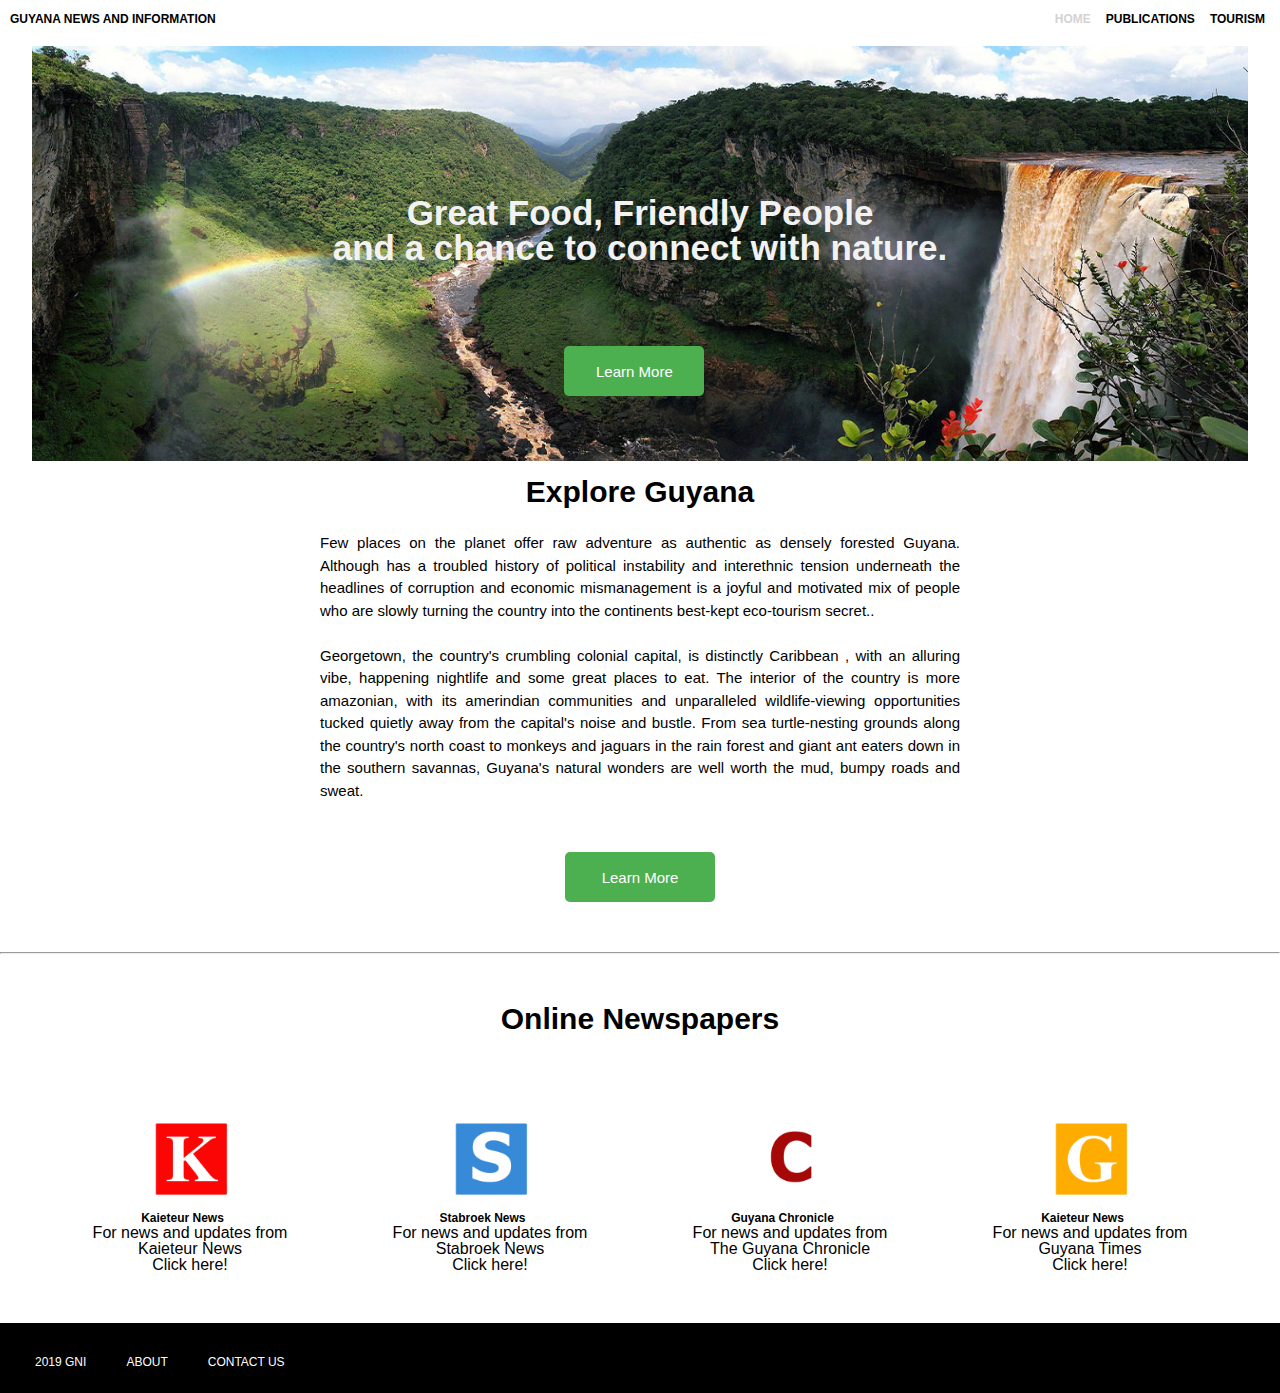
<file: guyana.org/index.html>
<!DOCTYPE html>
<html lang="en">

<head>


  <meta charset="utf-8">
<meta name="viewport" content="initial-scale=1, maximum-scale=1">
  <link rel="stylesheet" type="text/css" href="css/main-stylesheet.css">

  <link rel="stylesheet" href="css/font-awesome.min.css">
  <script type="text/javascript" src="javascript/slideshow-script.js"></script>

  <title>Home</title>
</head>


<body onload="currentSlide(1)">
  <!-- header-->
  <div class="nav-menu">
    <div class="logo">
      <a href="index.html" class="nav-links">GUYANA NEWS AND INFORMATION</a>
    </div>
    <ul>
      <li><a href="index.html" class="nav-links active">HOME</></a></li>
      <li><a href="publications.html" class="nav-links">PUBLICATIONS</a></li>
      <li><a href="tourism.html" class="nav-links">TOURISM</a></li>
    </ul>
  </div>

  <!--SlideShow-->
  <!-- Slideshow container -->
  <div class="slideshow-container">

    <!-- Full-width images with number and caption text -->
    <div class="mySlides fade">

      <img src="images/stabroekmarket.jpg" style="width:95%;height:415px">
      <div class="slider-text">This is Guyana, Beautiful Guyana</div>

    </div>

    <div class="mySlides fade">

      <img src="images/river.jpg" style="width:95%; height:415px;">
      <div class="slider-text">Great Food, Friendly People<br> and a chance to connect with nature.<br></div>

      <button type="button" class="slider-button" onclick="location.href='tourism.html'">Learn More</button>



    </div>

    <div class="mySlides fade">

      <img src="images/iwokrama.jpg" style="width:95%;height:415px">
      <div class="slider-text">Discover Guyana</div>


    </div>




  </div>
  <br>

  <!-- The dots/circles -->

  <!--SLIDESHOW-->

  <div class="section-one">
    <div class="explore-container">
      <h1>Explore Guyana</h1>
      <div class="explore-text">
        Few places on the planet offer raw adventure as authentic as densely forested Guyana.
        Although has a troubled history of political instability and interethnic tension underneath
        the headlines of corruption and economic mismanagement is a joyful and motivated mix of people
        who are slowly turning the country into the continents best-kept eco-tourism secret..
        <br>
        <br>

        Georgetown, the country's crumbling colonial capital, is distinctly Caribbean , with an alluring vibe, happening nightlife and some great places to eat. The interior of the country is more amazonian, with its amerindian communities and
        unparalleled wildlife-viewing opportunities tucked quietly away from the capital's noise and bustle. From sea turtle-nesting grounds along the country's north coast to monkeys and jaguars in the rain forest and giant ant eaters down in the
        southern savannas, Guyana's natural wonders are well worth the mud, bumpy roads and sweat.<br>
      </div>
      <div class="explore-button-container">
        <button type="button" class="explore-button">Learn More</button>
      </div>

    </div>
  </div>
  <hr>
  <div class="news-grid-container">
    <div class="news-sectionContainer">
      <h1 style="margin-top:50px;">Online Newspapers</h1>
      <div class="news-gridContainerOfSection">
        <div>

          <a href="https://www.kaieteurnewsonline.com/" class="news_link" target="_blank">
            <img src="images/kaieteur-icon.png" class="image-links" alt="Kaieteur News Icon" width="100px" height="100px"><br>
            <b>Kaieteur News</b></a><br>
          For news and updates from Kaieteur News<br>
          Click here!
        </div>
        <div>
          <a href="https://www.stabroeknews.com/" class="news_link" target="_blank">
            <img src="images/stabroek-icon.png" class="image-links" alt="Stabroek News Icon" width="100px" height="100px"><br>
            <b>Stabroek News</b></a><br>
          For news and updates from Stabroek News<br>
          Click here!
        </div>
        <div>
          <a href="http://guyanachronicle.com/" class="news_link" target="_blank">
            <img src="images/chronicle-icon.png" class="image-links" alt="Chronicle News Icon" width="100px" height="100px"><br>
            <b>Guyana Chronicle</b></a>
          <br>For news and updates from The Guyana Chronicle<br>
          Click here!


        </div>
        <div>
          <a href="https://guyanatimesgy.com/" class="news_link" target="_blank">
            <img src="images/times-icon.png" class="image-links" alt="Kaieteur News Icon" width="100px" height="100px"><br>
            <b>Kaieteur News</b></a><br>
          For news and updates from Guyana Times<br>
          Click here!

        </div>

      </div>
    </div>
  </div>

  <!--FOOTER-->
  <div class="nav-menu-footer-container">
    <div class="nav-menu-footer">
      <ul>
        <li><a href="#" class="nav-menu-footer-links">2019 GNI</a></li>
        <li><a href="#" class="nav-menu-footer-links">ABOUT</a></li>
        <li><a href="contact-us.html" class="nav-menu-footer-links">CONTACT US</></a></li>
      </ul>
    </div>
  </div>

</html>
</file>
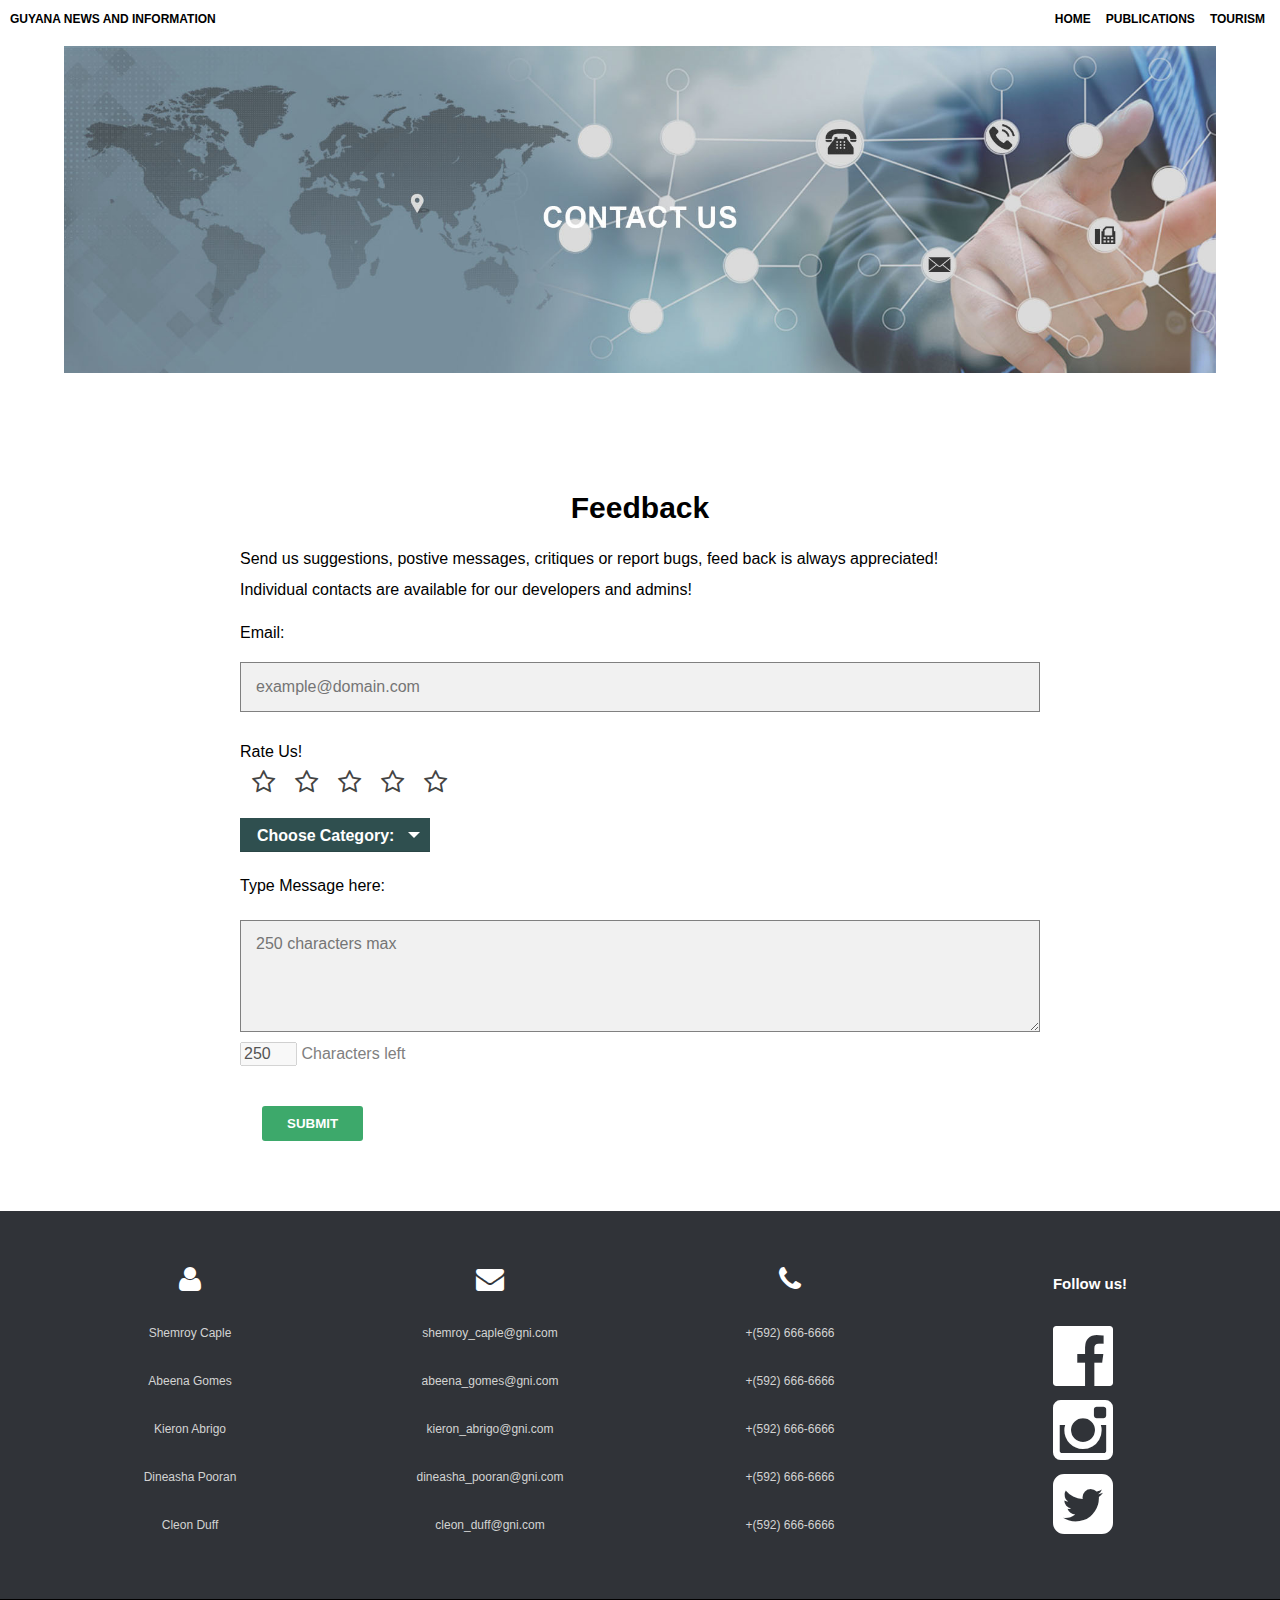
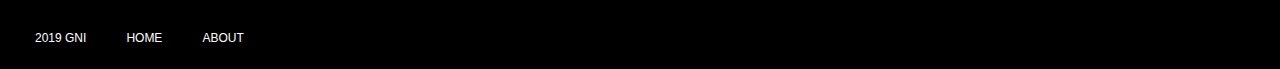
<file: guyana.org/contact-us.html>
<!DOCTYPE html>
<html>

<head>
  <title>Contact Us</title>
  <meta name="viewport" content="initial-scale=1, maximum-scale=1">
  <link rel="stylesheet" type="text/css" href="css/main-stylesheet.css">
  <link rel="stylesheet" href="css/font-awesome.min.css">
</head>

<body>
  <div class="nav-menu">
    <div class="logo">
      <a href="index.html" class="nav-links">GUYANA NEWS AND INFORMATION</a>
    </div>
    <ul>
      <li><a href="index.html" class="nav-links">HOME</></a></li>
      <li><a href="publications.html" class="nav-links">PUBLICATIONS</a></li>
      <li><a href="tourism.html" class="nav-links">TOURISM</a></li>
    </ul>
  </div>
  <div class="contactus-header-image-container">
    <img src="images/contactus-banner.jpg" style="width:90%;">
  </div>

  <div class="contactus-container">
    <div class="form-container">
      <form action="includes/feedback.php" method="post" class="form-container" id="feedback" onsubmit="return !!(validate() & chkSelection());">
        <h1 style="margin: 0 0 21px 0;">Feedback</h1>
        <p style="margin-bottom:20px;line-height:1.9">Send us suggestions, postive messages, critiques or report bugs, feed back is always appreciated! <br>Individual contacts are available for our developers and admins!</p>
        <p>Email:</p><br>
        <input id="email" input type="text" placeholder="example@domain.com" name="email" required>

        <p id="result" style="margin: 0 0 10px 0"></p> <!-- display error Message-->

        <!-- The Rating Stars -->
        <p style="margin: 0 0 0 0">Rate Us!</p>
        <div class="stars">
          <input class="star star-5" id="star-5" type="radio" value="5" name="star">
          <label class="star star-5" for="star-5"></label>
          <input class="star star-4" id="star-4" type="radio" value="4" name="star">
          <label class="star star-4" for="star-4"></label>
          <input class="star star-3" id="star-3" type="radio" value="3" name="star">
          <label class="star star-3" for="star-3"></label>
          <input class="star star-2" id="star-2" type="radio" value="2" name="star">
          <label class="star star-2" for="star-2"></label>
          <input class="star star-1" id="star-1" type="radio" value="1" name="star">
          <label class="star star-1" for="star-1"></label>
        </div>

        <!-- The 'choose category' select menu -->
        <div class="custom-select" style="width:190px;margin: 10px 0 10px 0; font-family:'FontAwesome', Arial;">
          <select name="category" id="selection">
            <option value="Choose Category:">Choose Category:</option>
            <option value="1">&#xf00c; Compliment</option>
            <option value="2">&#xf0eb; Suggestion</option>
            <option value="3">&#xf128; Question</option>
            <option value="4">&#xf071; Bug Report </option>
            <option value="5">&#xf0a4; Other</option>
          </select>
        </div>


        <br> <!-- Large text box for user input -->
        <p>Type Message here:</p><br>
        <textarea type="text" id="textarea" rows="5" cols="38" onblur="textCounter(this,this.form.counter,250);" onkeyup="textCounter(this,this.form.counter,250);" placeholder="250 characters max" name="message" maxlength="250"
          style="margin: 10px 0 0 0" required></textarea>

        <!-- Text Box Counter -->
        <p style="margin: 7px 0 40px 0; color: gray" ;>
          <input onblur="textCounter(this.form.recipients,this,250);" disabled onfocus="this.blur();" tabindex="999" maxlength="3" size="3" value="250" name="counter"> Characters left
        </p>

        <!-- 'Submit' and 'Cancel' buttons-->
        <span>
          <button type="submit" class="btn">SUBMIT</button>
        </span>

      </form>
    </div>
  </div>
  <div class="developers-info">
    <div class="contact-sectionContainer" style="background-color:#303338;margin-bottom:0;">

      <div class="contact-gridContainerOfSection">
        <div>

          <ul>
            <li><i class="fa fa-user"></i></li>
            <li>Shemroy Caple</li>
            <li>Abeena Gomes</li>
            <li>Kieron Abrigo</li>
            <li>Dineasha Pooran</li>
            <li>Cleon Duff</li>
          </ul>
        </div>

        <div>

          <ul style="line-height:4;font-size:12px;color:lightgrey;">
            <li><i class="fa fa-envelope"></i></li>
            <li>shemroy_caple@gni.com</li>
            <li>abeena_gomes@gni.com</li>
            <li>kieron_abrigo@gni.com</li>
            <li>dineasha_pooran@gni.com</li>
            <li>cleon_duff@gni.com</li>
          </ul>


        </div>
        <div>

          <ul style="line-height:4;font-size:12px;color:lightgrey;">
            <li><i class="fa fa-phone"></i></li>
            <li>+(592) 666-6666</li>
            <li>+(592) 666-6666</li>
            <li>+(592) 666-6666</li>
            <li>+(592) 666-6666</li>
            <li>+(592) 666-6666</li>
          </ul>

        </div>
        <div>

          <ul style="line-height:3;" id="social-media">

            <li>
              <h4 style="font-size:15px;color:white;">Follow us!</h4>
            <li>
            <li><a href="#links" class="nav-links"><i class="fa fa-facebook-official" style="font-size:70px;color:white;"></i></a></li>
            <li><a href="#links" class="nav-links"><i class="fa fa-instagram" style="font-size:70px;color:white;"></i></a></li>
            <li><a href="#links" class="nav-links"><i class="fa fa-twitter-square" style="font-size:70px;color:white;"></i></a></li>

          </ul>
        </div>
      </div>
    </div>
    <!--FOOTER-->
    <div class="nav-menu-footer-container">
      <div class="nav-menu-footer">
        <ul>
          <li><a href="links" class="nav-menu-footer-links">2019 GNI</a></li>
          <li><a href="index.html" class="nav-menu-footer-links">HOME</a></li>
          <li><a href="links" class="nav-menu-footer-links">ABOUT</a></li>
        </ul>
      </div>
    </div>
</body>

</html>
<script type="text/javascript" src="javascript/feedback-form-scripts.js"></script>

<script type="text/javascript" src="javascript/jquery.min.js"></script>
</file>
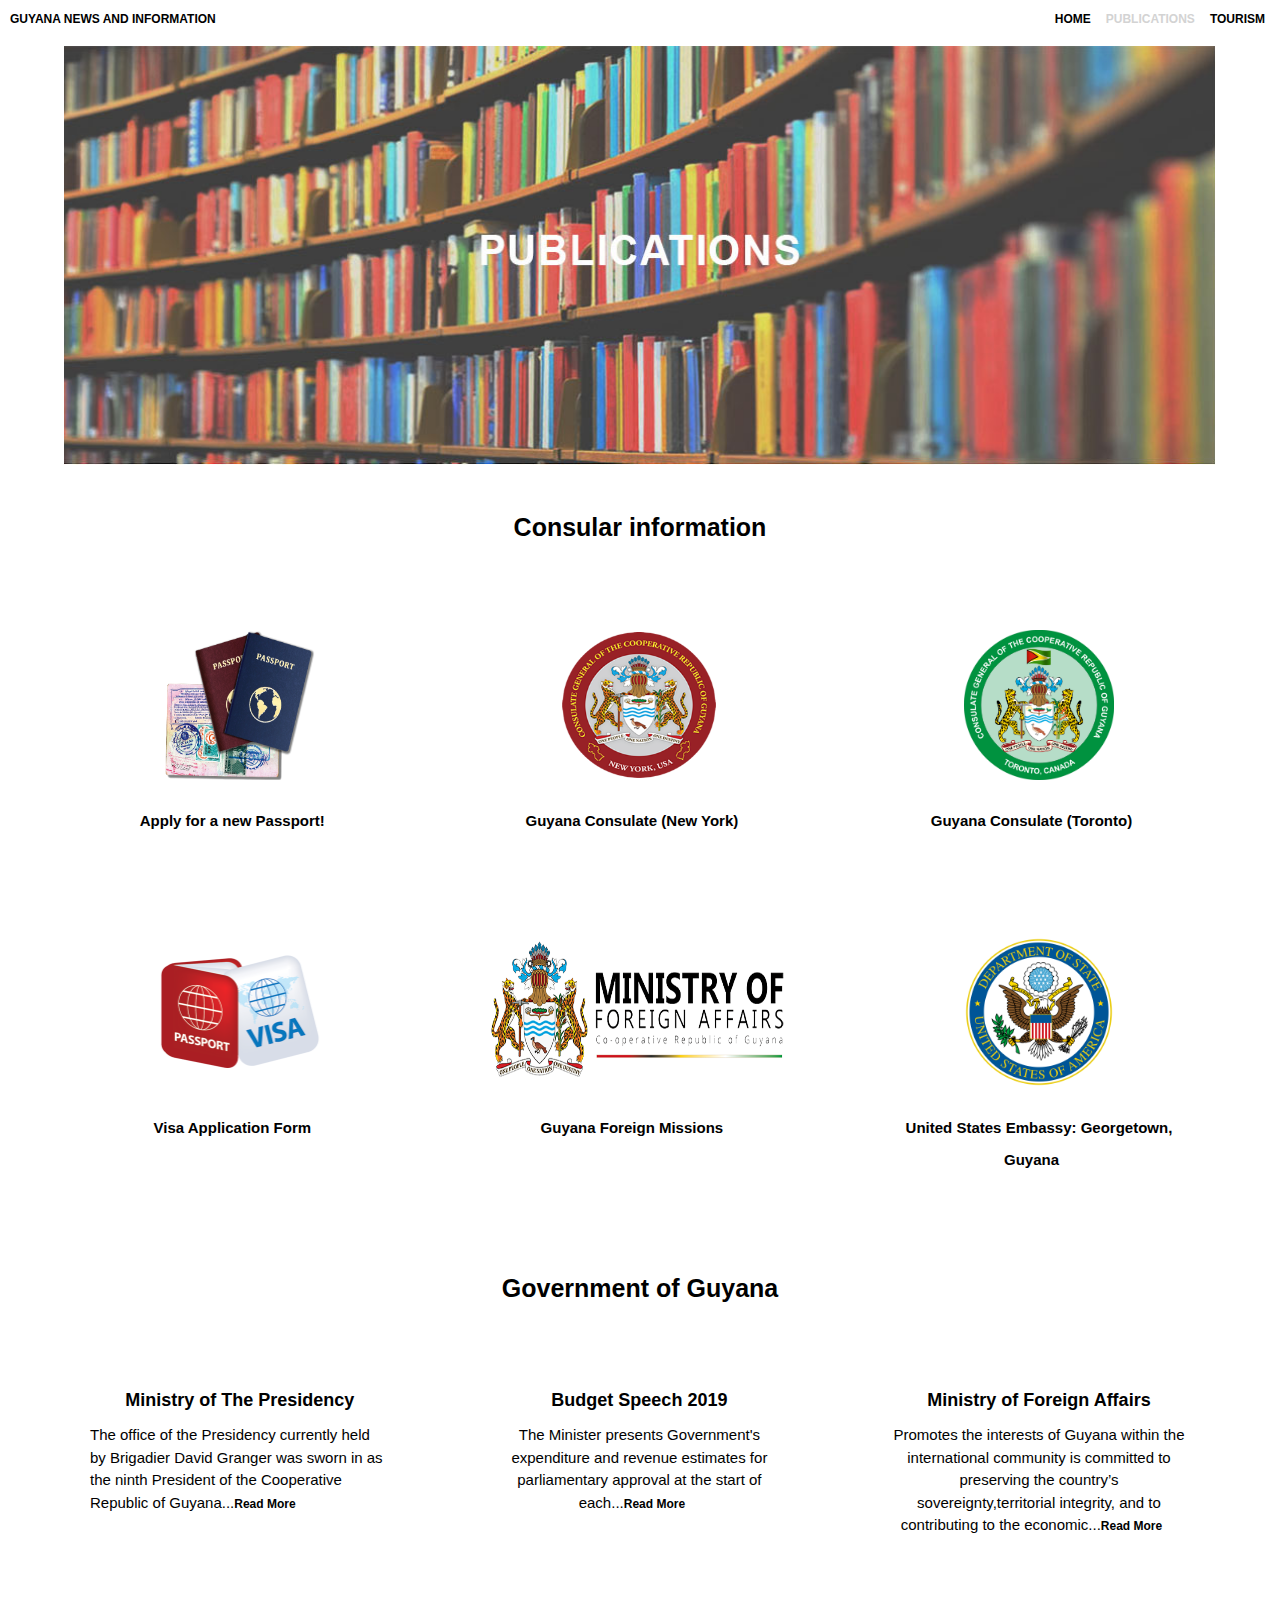
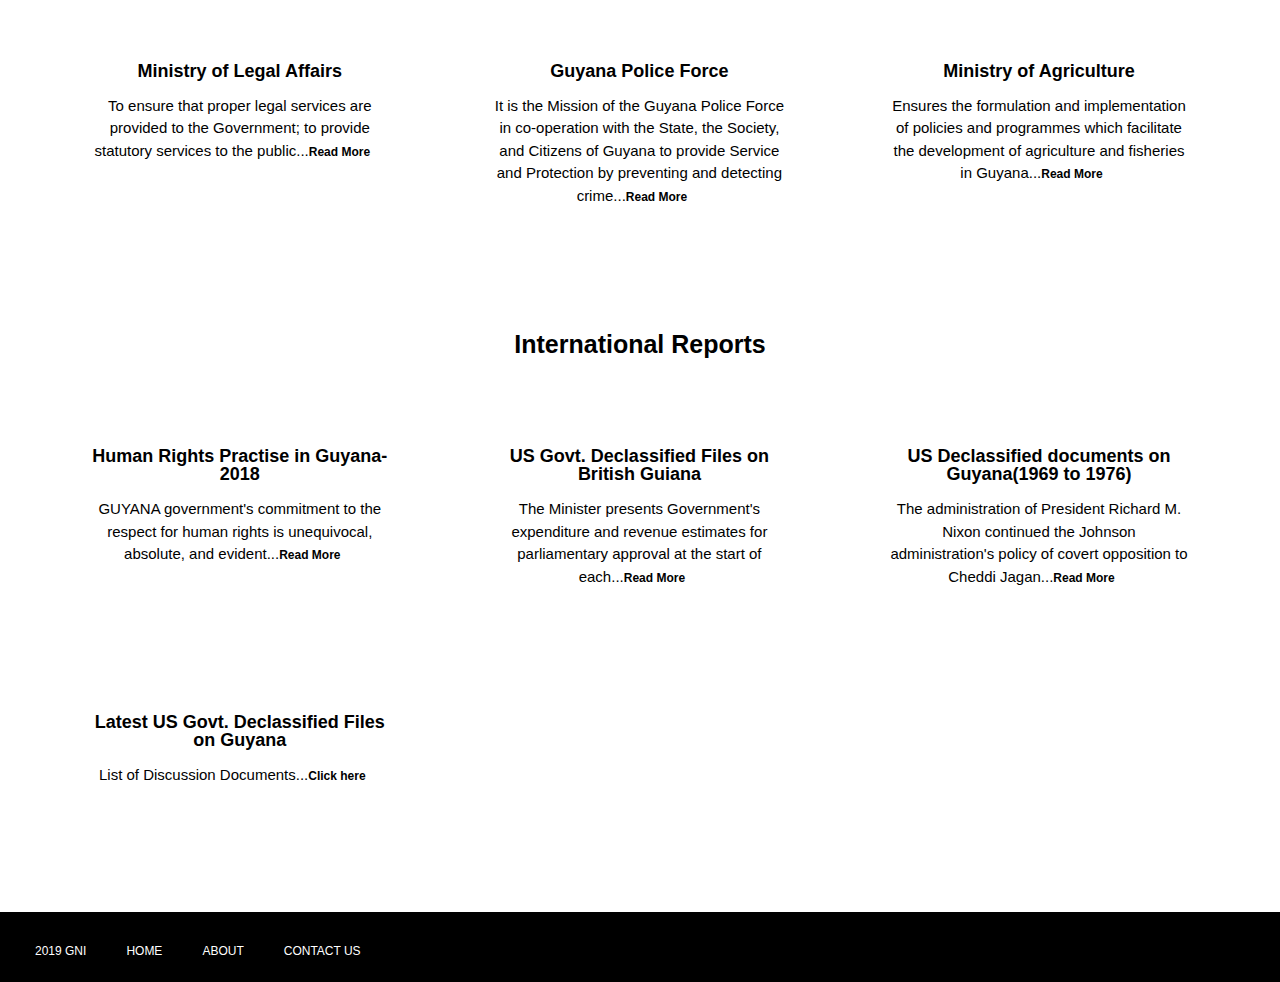
<file: guyana.org/publications.html>
<!DOCTYPE html>

<html>
<header>
  <meta name="viewport" content="initial-scale=1, maximum-scale=1">
  <meta charset="utf-8">
  <link rel="stylesheet" type="text/css" href="css/main-stylesheet.css">

  <title>Publications</title>


</header>

<body>
  <div class="nav-menu">
    <div class="logo">
      <a href="index.html" class="nav-links">GUYANA NEWS AND INFORMATION</a>
    </div>
    <ul>
      <li><a href="index.html" class="nav-links">HOME</a></li>
      <li><a href="publications.html" class="nav-links active">PUBLICATIONS</a></li>
      <li><a href="tourism.html" class="nav-links">TOURISM</a></li>
    </ul>
  </div>
</ul>

<div class="publications-header-image-container">
<img src="images/publications-bg.jpg" style="width:90%;">

</div>


  <div class="publications-container">



  <div class="sectionContainer">
    <h2>Consular information</h2>
    <div class="gridContainerOfSection" style="line-height:2;text-align:center;">
      <div>
        <a href="https://www.guyanaconsulatenewyork.org/wp-content/uploads/2016/05/Passport_Application_Form.pdf" target="_blank">
          <img src="images/consular.png" class="image-links" width="150px" height="150px"/><br>
        Apply for a new Passport!</a>

      </div>

      <div>
        <a href="https://www.guyanaconsulatenewyork.org/" target="_blank">
            <img src="images/consulate-new-york.png" class="image-links" width="210px" height="150px"/><br>

          Guyana Consulate (New York)</a>

      </div>
      <div>
        <a href="http://www.guyanaconsulate.com/" target="_blank">
          <img src="images/consulate-logo.png" class="image-links" width="150px" height="150px"/><br>
          Guyana Consulate (Toronto)</a>

      </div>
      <div>
        <a href="https://www.minfor.gov.gy/wp-content/uploads/2016/10/VISA_APPLICATION_FORM.pdf" target="_blank">
          <img src="images/visa.png" class="image-links" width="210px" height="150px"/><br>
          Visa Application Form</a>

      </div>
      <div>
        <a href="#link">
          <img src="images/minfor-logo.png" class="image-links" width="700px" height="150px"/><br>
          Guyana Foreign Missions</a>

      </div>
      <div>
        <a href="https://gy.usembassy.gov/" target="_blank">
          <img src="images/us-embassy-logo.png" class="image-links" width="150px" height="150px"/><br>
          United States Embassy: Georgetown, Guyana</a>
      </div>


    </div>
  </div>


  <div class="sectionContainer">
    <h2>Government of Guyana</h2>
    <div class="gridContainerOfSection">
      <div>
        <h4>Ministry of The Presidency</h4>
        <p style="text-align:left;">The office of the Presidency currently held
          by Brigadier David Granger was sworn in as the ninth
          President of the Cooperative Republic of Guyana...<a href="#link">Read More</a></p>
      </div>

      <div>
        <h4>Budget Speech 2019</h4>
        <p>The Minister presents Government's expenditure
          and revenue estimates for parliamentary approval at the start of each...<a href="#link">Read More</a></p>

      </div>
      <div>
        <h4>Ministry of Foreign Affairs</h4>
        <p> Promotes the interests of Guyana within the
          international community is committed to preserving the country’s
          sovereignty,territorial integrity, and to contributing to the economic...<a href="#link">Read More</a></p>
      </div>
      <div>
        <h4>Ministry of Legal Affairs</h4>
        <p>To ensure that proper legal services are provided to the Government;
          to provide statutory services to the public...<a href="#link">Read More</a></p>

      </div>
      <div>
        <h4>Guyana Police Force</h4>
        <p>It is the Mission of the Guyana Police Force in
          co-operation with the State, the Society, and Citizens of Guyana
          to provide Service and Protection by preventing and detecting crime...<a href="#link">Read More</a></p>

      </div>
      <div>
        <h4>Ministry of Agriculture</h4>
        <p>Ensures the formulation and implementation
          of policies and programmes which facilitate the development
          of agriculture and fisheries in Guyana...<a href="#link">Read More</a></p>
      </div>


    </div>
  </div>

  <div class="sectionContainer">
    <h2>International Reports</h2>
    <div class="gridContainerOfSection">
      <div>
        <h4>Human Rights Practise in Guyana-2018 </h4>
        <p>GUYANA government's commitment to the respect
          for human rights is unequivocal, absolute, and evident...<a href="#link">Read More</a></p>
      </div>

      <div>
        <h4>US Govt. Declassified Files on British Guiana </h4>
        <p>The Minister presents Government's expenditure
          and revenue estimates for parliamentary approval at the start of each...<a href="#link">Read More</a></p>

      </div>
      <div>
        <h4>US Declassified documents on Guyana(1969 to 1976) </h4>
        <p> The administration of President Richard M. Nixon
          continued the Johnson administration's policy of covert
          opposition to Cheddi Jagan...<a href="#link">Read More</a></p>
      </div>

      <div>
        <h4>Latest US Govt. Declassified Files on Guyana </h4>
        <p>List of Discussion Documents...<a href="#link">Click here</a></p>

      </div>
    </div>
    </div>
</div>
    <div class="nav-menu-footer-container">
      <div class="nav-menu-footer">
        <ul>
          <li><a href="links" class="nav-menu-footer-links">2019 GNI</a></li>
          <li><a href="index.html" class="nav-menu-footer-links">HOME</a></li>
          <li><a href="links" class="nav-menu-footer-links">ABOUT</a></li>
          <li><a href="contact-us.html" class="nav-menu-footer-links">CONTACT US</></a></li>
        </ul>
      </div>
    </div>
</body>

</html>
</file>
<file: guyana.org/css/main-stylesheet.css>
@import "reset-default-styling.css"; /*RESETS DEFAULT STYLING*/

body {
  font-family: arial;
  margin: 0;
}

h1 {
  color: black;
  font-size: 30px;
  font-weight: bold;
  text-align: center;
  margin-bottom: 25px;
}

h2 {
  color: black;
  font-size: 25px;
  font-weight: bold;
  text-align: center;
  margin-bottom: 40px;
}

h4 {
  color: black;
  font-size: 18px;
  font-weight: bold;
  text-align: center;
  margin-bottom: 15px;
}

a {
  color: black;
  text-decoration: none;
  font-weight: bold;
  font-size: 12px;
  margin-right: 15px;
  t
}

center {
  text-align: center;
}

.nav-menu {
  display: flex;
  flex-direction: row;
  justify-content: space-between;
  align-items: center;
  margin-top: 10px;
}

.nav-menu>li {
  list-style-type: none;
}

.nav-menu>ul {
  display: flex;
  list-style-type: none;
}

a.nav-links:hover {
  color: grey;

}

.active {
  color: lightgrey;

}

.logo {
  margin-left: 10px;
}

/*==================================================================/*


/*SlideShow Husk*/
/* Slideshow container */
.slideshow-container {
  position: relative;
  margin: auto;
  margin-top: 20px;
  max-width: 1280px;
  width: 100%;
}

/* Hide the images by default */
.mySlides {
  display: none;
  text-align: center;
}

/* Caption text */
.slider-text {
  color: #f2f2f2;
  position: absolute;
  top: 48%;
  margin-top: -50px;
  font-size: 35px;
  width: 100%;
  text-align: center;
  font-weight: bold;
}

/* Fading animation */
.fade {
  -webkit-animation-name: fade;
  -webkit-animation-duration: 1.5s;
  animation-name: fade;
  animation-duration: 4s;
}

@-webkit-keyframes fade {
  from {
    opacity: .4
  }

  to {
    opacity: 1
  }
}

@keyframes fade {
  from {
    opacity: .4
  }

  to {
    opacity: 1
  }
}

.slider-button {
  background-color: #4CAF50;
  width: 140px;
  height: 50px;
  color: white;
  left: 48%;
  margin-left: -50px;
  border-style: none;
  border-radius: 5px;
  font-size: 15px;
  position: absolute;
  top: 300px;
  transition: background .5s ease-in, transform .25s ease-in-out;
}

button.slider-button:hover {
  transform: scale(1.2);
  background: grey;
}

/*Explore Guyana Paragraph Styling*/
.explore-text {
  font-size: 15px;
  text-align: justify;
  display: flexbox;
  line-height: 1.5;
}

.explore-container {
  width: 40em;
  margin: 0 auto;
  margin-bottom: 50px;
}

.explore-button-container {
  width: 100%;
  text-align: center;
}

.explore-button {
  background-color: #4CAF50;
  width: 150px;
  height: 50px;
  color: white;
  text-align: center;
  border-style: none;
  border-radius: 5px;
  font-size: 15px;
  margin-top: 50px;
  transition: background .5s ease-in, transform .25s ease-in-out;
}

.explore-button:hover {
  transform: scale(1.2);
  background: grey;
}

/*========================================================*/
/*News Section*/
.image-links {
  transition: background .5s ease-in, transform .25s ease-in-out;
}

img.image-links:hover {
  transform: scale(1.2);
}

/*ONLINE NEWS PAPERS*/
.news-grid-container {
  text-align: center;
}

.news-sectionContainer {
  padding: 0 30px;
}

.news-gridContainerOfSection {
  display: flex;
  flex-wrap: wrap;
  max-width: 1200px;
  margin: 0 auto;
}

.news-gridContainerOfSection>div {
  flex-basis: calc(25% - 100px);
  margin: 50px;
}

.news-gridContainerOfSection>div>a {
  text-align: center;
}

.nav-menu-footer-container {
  background-color: black;
  width: 100%;
  height: 70px;
  padding-top: 30px;
  padding-left: 35px;
}

.nav-menu-footer {
  display: flex;
  flex-direction: row;
}

.nav-menu-footer>ul {
  display: flex;
}

.nav-menu-footer>li {
  list-style-type: none;
}

.nav-menu-footer-links:hover {
  color: grey;
}

.nav-menu-footer-links {
  color: white;
  font-weight: normal;
  font-size: 12px;
}

.nav-menu-footer>ul>li:not(:first-child) {
  margin: 0 0 0 25px;
}

/* Button used to open the 'Feedback Form' - fixed at the bottom of the page */
/* Add styles to the form container */
.contactus-container {
  width: 100%;
  text-align: center;
  margin-bottom: 50px;
}

.form-container {
  margin-top: 50px;
  padding: 10px;
  display: inline-block;
}

.form-container>form {
  border: none;
  text-align: left;
}

/* Full-width input fields */
.form-container input[type=text] {
  box-sizing: border-box;
  width: 100%;
  padding: 15px;
  margin: 5px 0 22px 0;
  border: 1px solid grey;
  background: #f1f1f1;
}

#textarea {
  max-width: 1000px;
  width: 1000px;
  padding: 15px;
  margin: 7px 0 22px 0;
  border: 1px solid grey;
  background: #f1f1f1;
  font-family: "Arial";
  box-sizing: border-box;
}

/* When the inputs get focus, do something */
.form-container input[type=text]:focus {
  background-color: #ddd;
  outline-color: green;
  border-color: white;
}

#textarea:focus {
  background-color: #ddd;
  outline-color: green;
  border-color: white;
}

/* Set a style for the submit button */
.form-container .btn {
  background-color: #0d9447;
  color: white;
  padding: 10px 25px;
  border: none;
  cursor: pointer;
  margin-bottom: none;
  opacity: 0.8;
  font-weight: bold;
  border-radius: 3px 3px 3px 3px;
  margin: 0 0 0 22px;
}

/* Add some hover effects to buttons */
.form-container .btn:hover {
  opacity: 1;
}

/*-------------------------------------------------------------------------------*/
/* styleing for the 'rating' stars*/
div.stars {
  width: 217px;
  display: inline-block;
}

input.star {
  display: none;
}

label.star {
  float: right;
  padding: 10px;
  font-size: 25px;
  color: #444;
  transition: all .2s;
}

input.star:checked~label.star:before {
  content: '\f005';
  color: limegreen;
  transition: all .25s;
}

input.star-1:checked~label.star:before {
  color: red;
}

input.star-2:checked~label.star:before {
  color: #F62;
}

input.star-5:checked~label.star:before {
  color: gold;
}

label.star:hover {
  transform: rotate(-15deg) scale(1.3);
}

label.star:before {
  content: '\f006';
  font-family: FontAwesome;
}

/*-------------------------------------------------------------------------------*/
/* the Select Menu*/
/*the container must be positioned relative:*/
.custom-select {
  position: relative;
}

.custom-select select {
  display: none;
  /*hide original SELECT element:*/
}

.select-selected {
  background-color: darkslategray;
}

/*style the arrow inside the select element:*/
.select-selected:after {
  position: absolute;
  content: "";
  top: 14px;
  right: 10px;
  width: 0;
  height: 0;
  border: 6px solid transparent;
  border-color: #fff transparent transparent transparent;
}

/*point the arrow upwards when the select box is open (active):*/
.select-selected.select-arrow-active:after {
  border-color: transparent transparent #fff transparent;
  top: 7px;
}

/*style the items (options), including the selected item:*/
.select-selected {
  color: white;
  font-weight: bold;
  padding: 8px 16px;
  border: 1px solid transparent;
  border-color: transparent transparent rgba(0, 0, 0, 0.1) transparent;
  cursor: pointer;
  user-select: none;
}

/*additional styling to the menu items*/
.select-items div {
  color: black;
  padding: 8px 16px;
  cursor: pointer;
  user-select: none;
}

/*style items (options):*/
.select-items {
  position: absolute;
  background-color: #f1f1f1;
  top: 100%;
  left: 0;
  right: 0;
  z-index: 99;
}

/*hide the items when the select box is closed:*/
.select-hide {
  display: none;
}

.select-items div:hover, .same-as-selected {
  background-color: rgba(0, 0, 0, 0.1);
}

.developers-info {
  width: 100%;
}

.contactus-header-image-container {
  text-align: center;
  margin-top: 20px;
}

.contact-sectionContainer {
  padding: 0 30px;
  margin-bottom: 50px;
}

.contact-gridContainerOfSection {
  display: flex;
  flex-wrap: wrap;
  max-width: 1200px;
  margin: 0 auto;
}

.contact-gridContainerOfSection>div {
  flex-basis: calc(25% - 100px);
  margin: 50px;
}

.contact-gridContainerOfSection>div>ul {
  line-height: 4;
  font-size: 12px;
  color: lightgrey;
  text-align: center;
}

.contact-gridContainerOfSection>div>ul>li>i {
  font-size: 28px;
  color: white;
}

/*=======================================*/
/*PUBLICATIONS*/
.publications-container {
  margin-bottom: 50px;
  margin-top: 50px;
}

.sectionContainer {
  padding: 0 30px;
  margin-bottom: 50px;
}

.gridContainerOfSection {
  display: flex;
  flex-wrap: wrap;
  max-width: 1200px;
  margin: 0 auto;
}

.gridContainerOfSection>div>p {
  margin-bottom: 25px;
  text-align: center;
  font-size: 15px;
  line-height: 1.5;
}

.gridContainerOfSection>div>a {
  font-size: 15px;
}

.gridContainerOfSection>div>a>img {
  margin-bottom: 25px;
}

.publications-header-image-container {
  text-align: center;
  margin-top: 20px;
}

/*===================================================================*/
/*TOURISM PAGE*/
.tourism-grid-container {
  text-align: center;
}

.tourism-additional>ul {
  text-align: center;
  margin-bottom: 40px;
}

.tourism-additional>ul>li>a {
  color: blue;
  text-decoration: underline;
  font-weight: normal;
  font-size: 15px;
  line-height: 1.5;
}

.tourism-header-image-container {
  text-align: center;
  margin-top: 20px;
}

/*===================RESPONSIVE BLOCKS <720px==================================*/
@media only screen and (max-width: 720px) {

  /*RESPONSIVE NAV BAR*/
  .logo {
    display: none;
  }

  .nav-menu {
    text-align: center;
    width: 100%;
    justify-content: center;
    margin-top: 15px;
  }

  .nav-menu>ul {
    display: flex;
  }

  .nav-menu>li {
    float: left;
  }

  .nav-menu>ul>li>a {
    font-size: 15px;
    font-weight: normal;
  }

  .nav_links:hover {
    text-decoration: underline;
  }

  .active {
    border-bottom: 3px #4CAF50 solid;
    color: black;
  }

  /*MAKE SLIDESHOW DISAPPEAR WHEN SCREEN-WIDTH<=720px*/
  .slideshow-container {
    display: none;
  }

  .explore-container {
    width: 20em;
    margin: 0 auto;
    margin-top: 50px;
  }
}

/*===============================RESPONSIVE-BLOCKS:: MIN:600px MAX:1024px=================*/
@media only screen and (min-width:600px) and (max-width:1023px) {

  /*2 column grid*/
  .gridContainerOfSection>div {
    flex-basis: calc(50% - 100px);
    margin: 50px;
  }

  .news-gridContainerOfSection>div {
    flex-basis: calc(50% - 100px);
    margin: 50px;
  }

  .form-container #textarea, input[type="text"] {
    max-width: 400px;
    width: 400px;
  }

  .contact-gridContainerOfSection>div {
    flex-basis: calc(33.3% - 100px);
    margin: 40px;
  }

  #social-media {
    display: flex;
    text-align: center;
  }

  #social-media>li {
    margin-right: 50px;
  }
}

/*3 column grid*/
@media only screen and (min-width:1024px) {
  .gridContainerOfSection>div {
    flex-basis: calc(33.3% - 100px);
    margin: 50px;
  }

  .form-container #textarea, input[type="text"] {
    max-width: 800px;
    width: 800px;
  }
}

/*==============================================================*/
/*=================RESPONSIVE-BLOCKS <500px=====================*/
@media only screen and (max-width: 599px) {

  /*RESPONSIVE GRIDS*/
  .gridContainerOfSection>div {
    flex-basis: calc(100% - 100px);
    margin: 50px;
  }

  .news-gridContainerOfSection>div {
    flex-basis: calc(100% - 100px);
    margin: 50px;
  }

  .contact-gridContainerOfSection {
    display: none;
  }

  .tourism-header-image-container {
    display: none;
  }

  .publications-header-image-container {
    display: none;
  }

  .form-container #textarea, input[type="text"] {
    max-width: 300px;
    width: 300px;
  }
}
</file>
